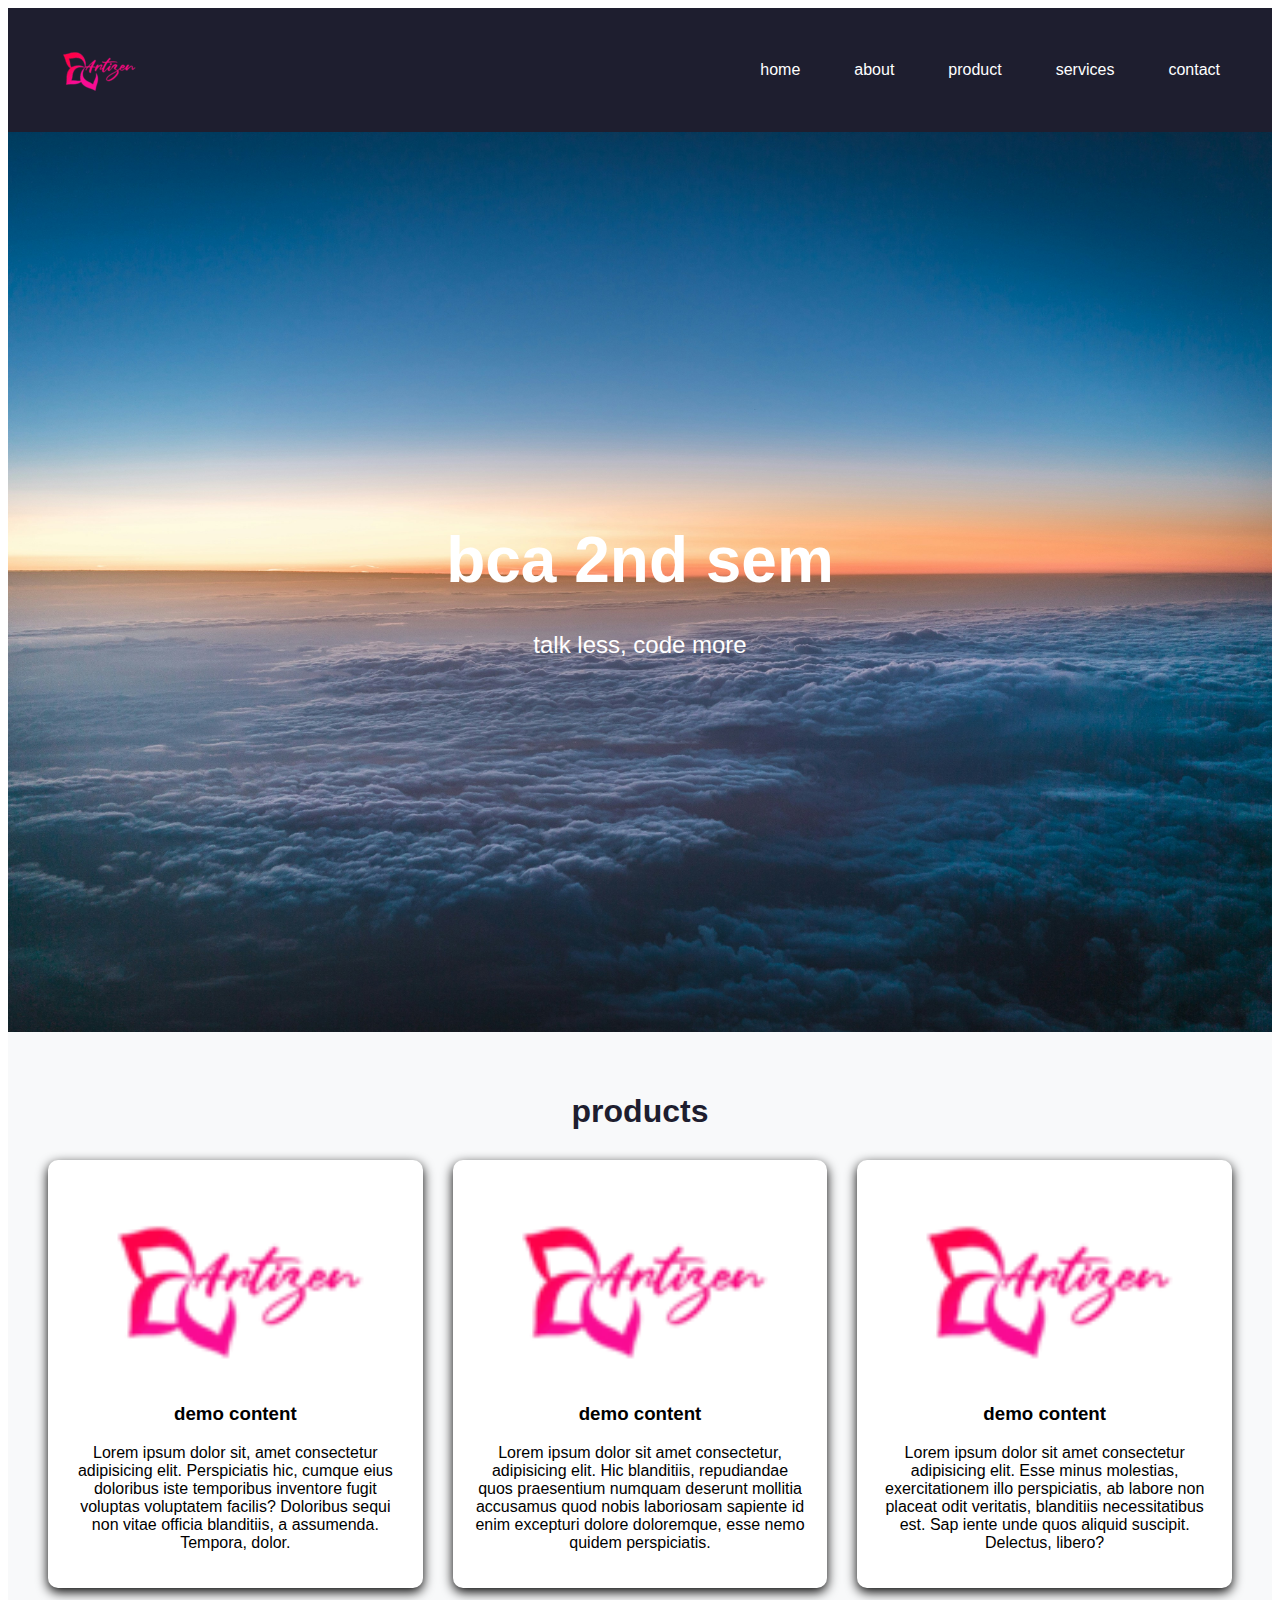
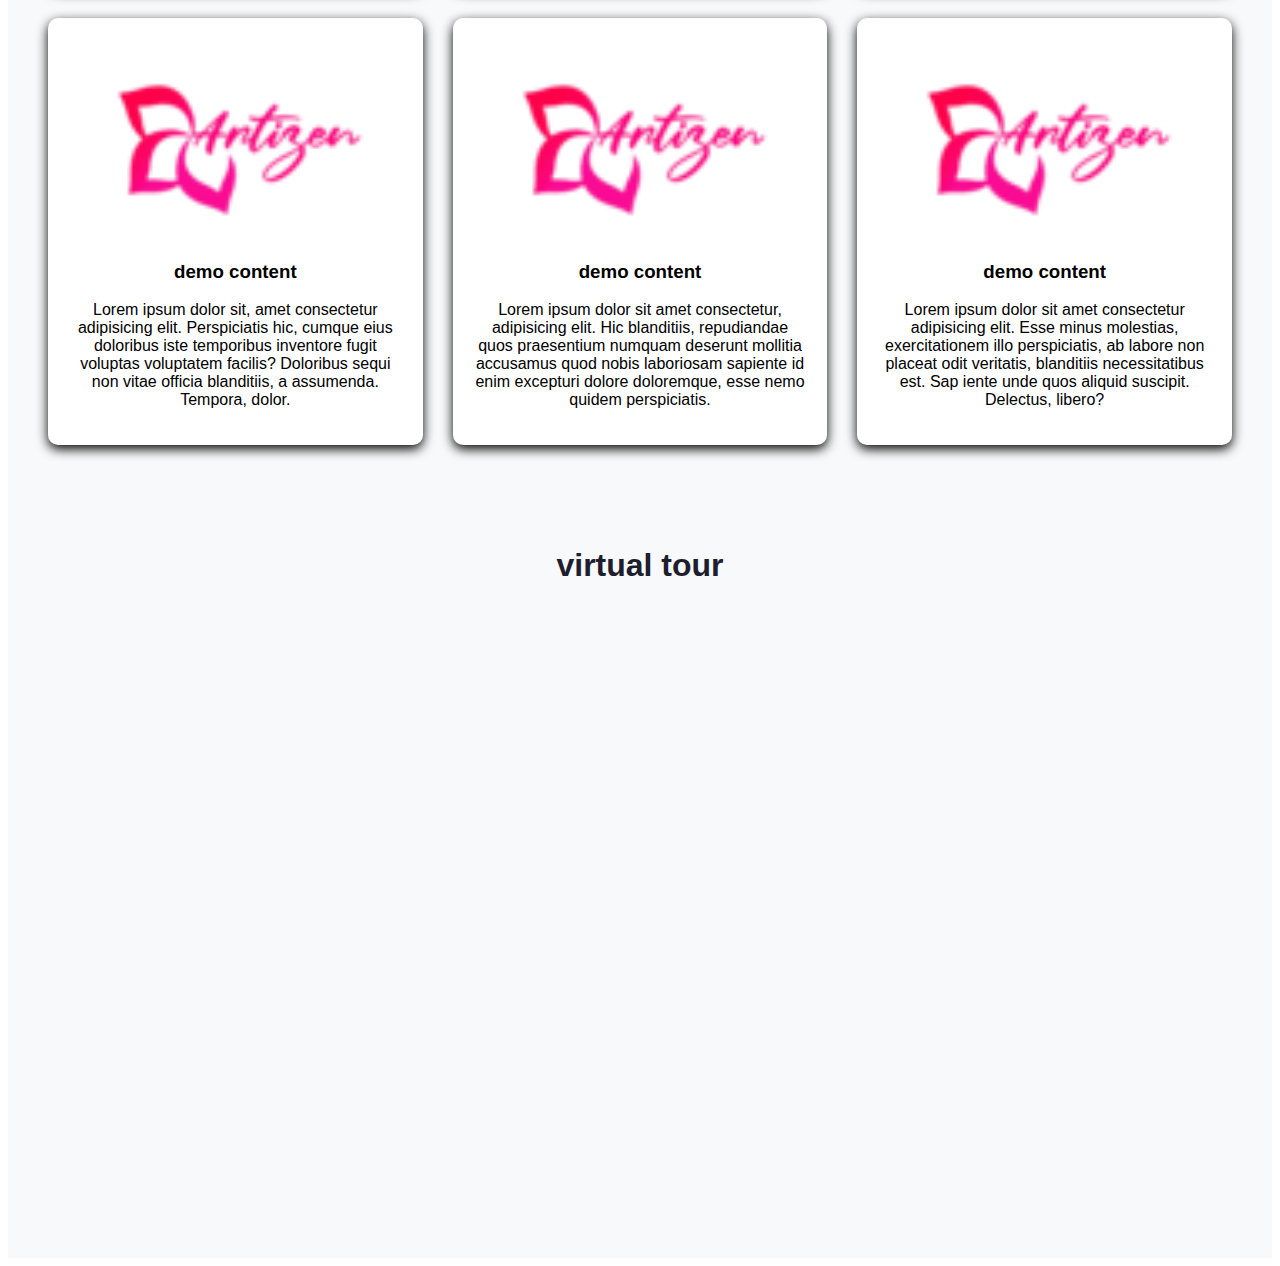
<file: files/index.html>
<!DOCTYPE html>
<html lang="en">
<head>
    <meta charset="UTF-8">
    <meta name="viewport" content="width=device-width, initial-scale=1.0">
    <meta name="description" content="buy artisen goods and services"> 

    <link rel="shortcut icon" href="../images/banner (2).ico" type="image/x-icon">
    <link rel="stylesheet" href="../css/style.css">

    <title>home</title>

</head>
<body>
    <nav>
        <div>
            <img src="../images/logo (1).png" alt="">
        </div>


        <ul>
            <li><a href="#">home</a></li>
            <li><a href="#">about</a></li>
            <li><a href="#">product</a></li>
            <li><a href="#">services</a></li>
            <li><a href="#">contact</a></li>
        </ul>
    </nav>
    <header class="banner">
        <div>
            <img src="../images/ban.jpg" alt="banner">
            <div>
                <h1>bca 2nd sem</h1>
                <p>talk less, code more</p>
            </div>
        </div>
</header>
        <section>
            <h1>products</h1>
            <div class="product grid">  <!--main div-->
<div class="product-card">
    <img src="../images/logo (1).png" alt="">
    <h3>demo content</h3>
    <p>Lorem ipsum dolor sit, amet consectetur adipisicing elit. Perspiciatis hic, cumque eius doloribus iste temporibus inventore fugit voluptas voluptatem facilis? Doloribus sequi non vitae officia blanditiis, a assumenda. Tempora, dolor.</p>
</div>
<div class="product-card">
    <img src="../images/logo (1).png" alt="">
    <h3>demo content</h3>
    <p>Lorem ipsum dolor sit amet consectetur, adipisicing elit. Hic blanditiis, repudiandae quos praesentium numquam deserunt mollitia accusamus quod nobis laboriosam sapiente id enim excepturi dolore doloremque, esse nemo quidem perspiciatis.</p>   
</div>
<div class="product-card">
    <img src="../images/logo (1).png" alt="">
    <h3>demo content</h3>
    <p>Lorem ipsum dolor sit amet consectetur adipisicing elit. Esse minus molestias, exercitationem
         illo perspiciatis, ab labore non placeat odit veritatis, blanditiis necessitatibus est. Sap
         iente unde quos aliquid suscipit. Delectus, libero?</p>
         </div>
         <div class="product-card">
    <img src="../images/logo (1).png" alt="">
    <h3>demo content</h3>
    <p>Lorem ipsum dolor sit, amet consectetur adipisicing elit. Perspiciatis hic, cumque eius doloribus iste temporibus inventore fugit voluptas voluptatem facilis? Doloribus sequi non vitae officia blanditiis, a assumenda. Tempora, dolor.</p>
</div>
<div class="product-card">
    <img src="../images/logo (1).png" alt="">
    <h3>demo content</h3>
    <p>Lorem ipsum dolor sit amet consectetur, adipisicing elit. Hic blanditiis, repudiandae quos praesentium numquam deserunt mollitia accusamus quod nobis laboriosam sapiente id enim excepturi dolore doloremque, esse nemo quidem perspiciatis.</p>   
</div>
<div class="product-card">
    <img src="../images/logo (1).png" alt="">
    <h3>demo content</h3>
    <p>Lorem ipsum dolor sit amet consectetur adipisicing elit. Esse minus molestias, exercitationem
         illo perspiciatis, ab labore non placeat odit veritatis, blanditiis necessitatibus est. Sap
         iente unde quos aliquid suscipit. Delectus, libero?</p>
         </div>
         

</div> <!--main div close-->
        </section>
        <section>
            <h1>virtual tour</h1>
            <div>
                <iframe width="100%" height="600" src="https://www.youtube.com/embed/8HV1JVgqPM0?si=TzbL-BlP0EY29pZU&amp;start=15" title="YouTube video player" frameborder="0" allow="accelerometer; autoplay; clipboard-write; encrypted-media; gyroscope; picture-in-picture; web-share" referrerpolicy="strict-origin-when-cross-origin" allowfullscreen></iframe>
            </div>
        </section>
        <footer>

        </footer>
        
    </header>
</body>
</html>
</file>
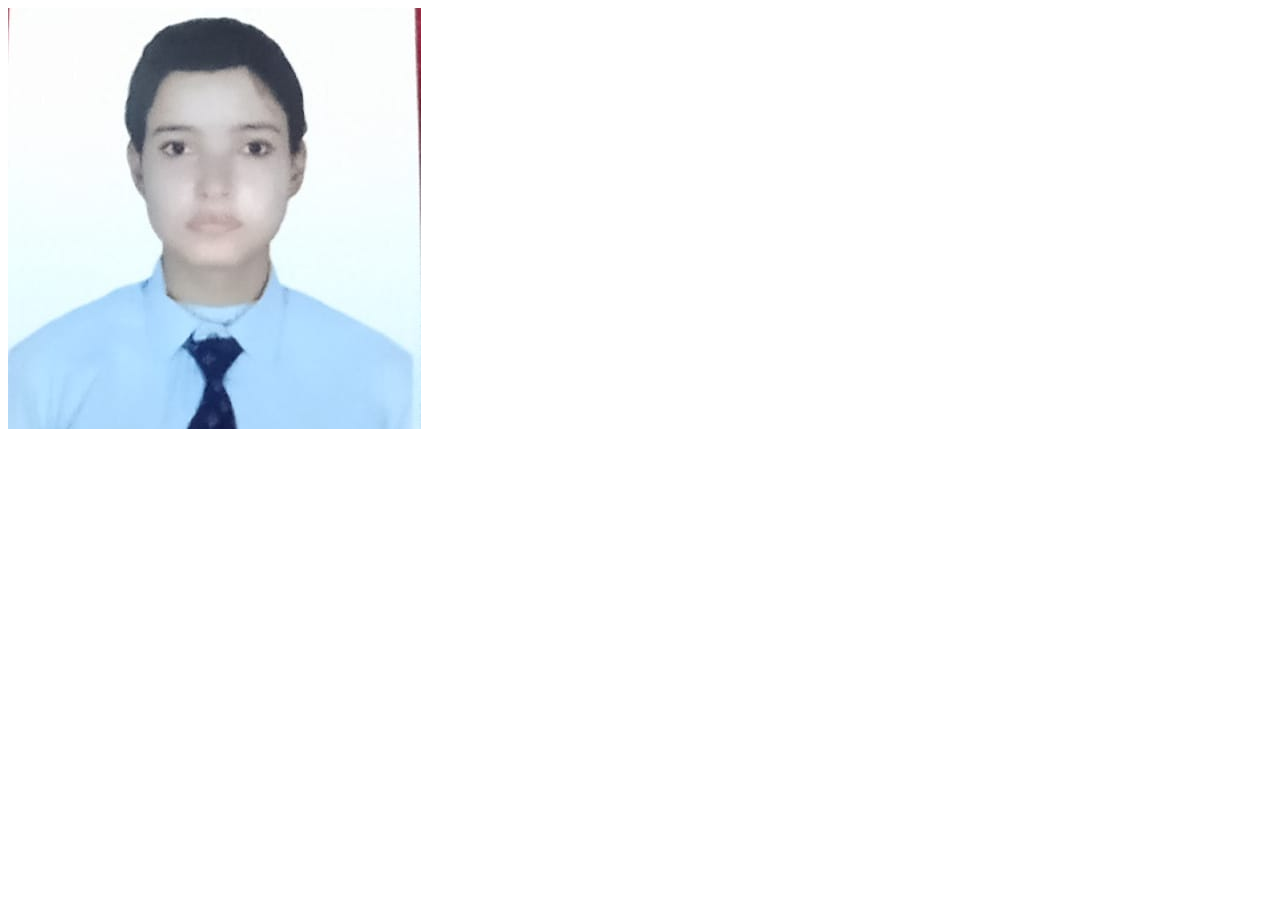
<file: image.html>
<!DOCTYPE html>
<html lang="en">
<head>
    <meta charset="UTF-8">
    <meta name="viewport" content="width=device-width, initial-scale=1.0">
    <title>Document</title>
</head>
<body>
    <img src="/images/RIYA PIC.jpg" alt="">

</body>
</html>
</file>
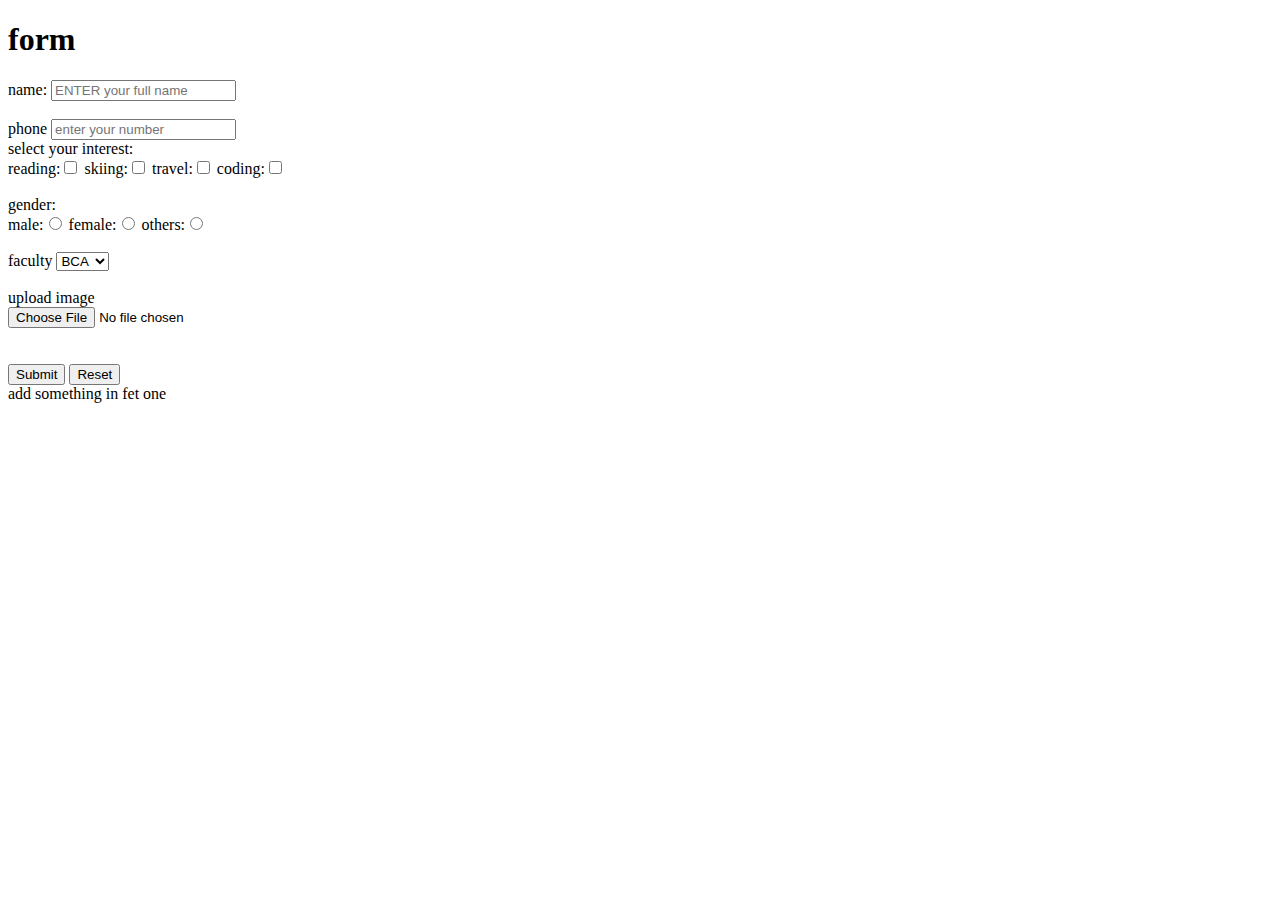
<file: files/form.html>
<!DOCTYPE html>
<html lang="en">
<head>
    <meta charset="UTF-8">
    <meta name="viewport" content="width=, initial-scale=1.0">
    <title>Document</title>
</head>
<body>
    <div>
        <h1>form</h1>
        <form action=""

        <div>
            <label for="name">name:</label>
    <input type="text" placeholder="ENTER your full name" id="name">
        </div>
        <br>
        <div>
            <label for="phone">phone</label>
    <input type="phone" placeholder="enter your number"

        </div>
        <br>
        <div>
            <label for="interest">select your interest:</label>
            <br>
            reading:<input type="checkbox" name="select your interest reading">
            skiing:<input type="checkbox" name="select your interest reading">
            travel:<input type="checkbox" name="select your interest reading">
            coding:<input type="checkbox" name="select your interest reading">
        </div>
        <br>
        <div>
            <label for="gender">gender:</label>
            <br>
            male:<input type="radio" name="gender">
            female:<input type="radio" name="gender">
            others:<input type="radio" name="gender">

        </div>
        <br>
        <div>
            <label for="faculty">faculty</label>
            <select name="" id="faculty">
            <option value="bca">BCA</option>
            <option value="bim">BIM</option>
            <option value="csit">CSIT</option>
        </select>
        </div>
        <br>
       <div>
        <label for="image">upload image</label>
        <br>
        <input type="file" accept="iamge" id="image">
       </div>
       <br>
       <br>
        <div>
            <input type="submit">
            <input type="reset">
        </div>
    </form>
        
        </div>
    
    

    </div>
    


</body>
</html>

add something in fet one
</file>
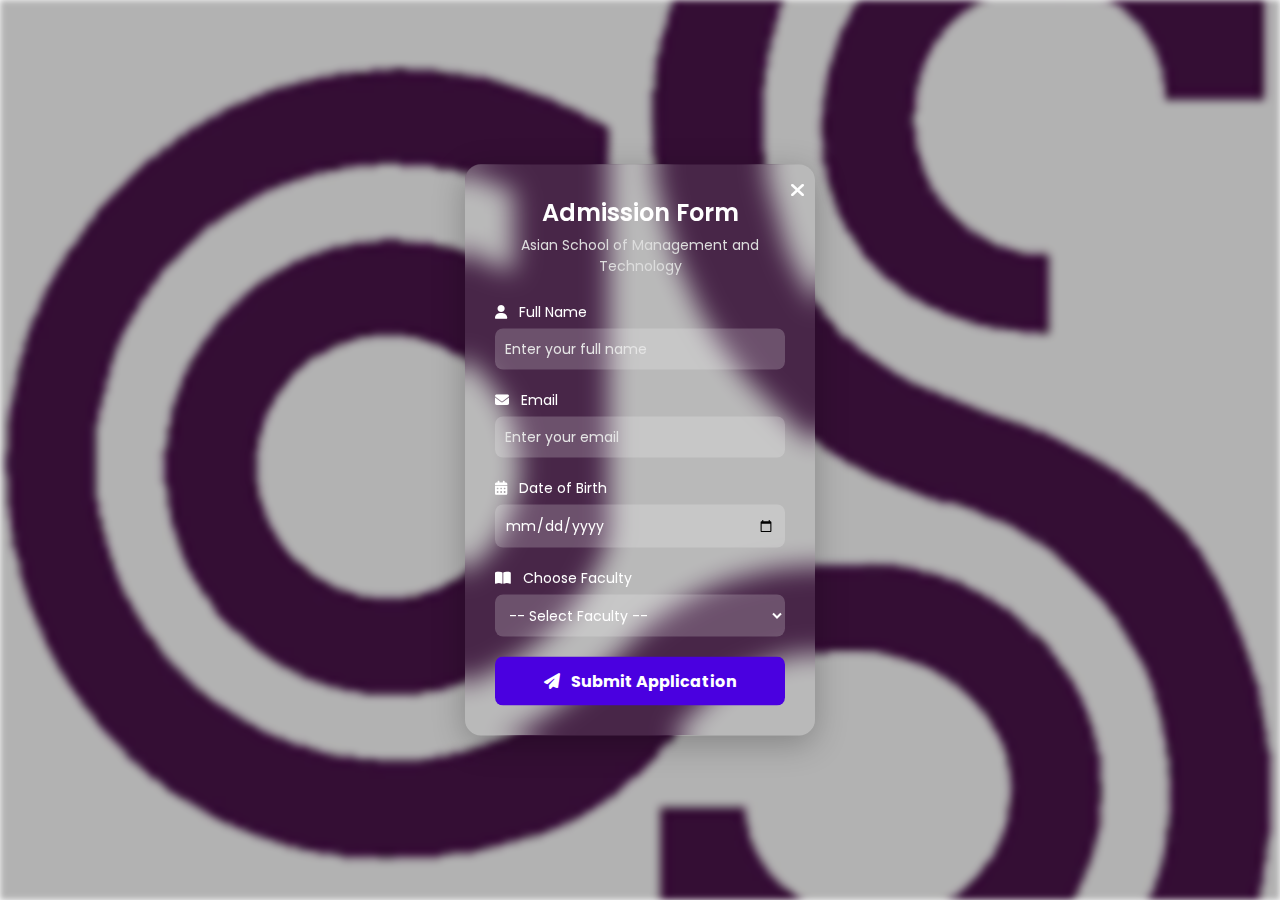
<file: files/formm.html>
<!DOCTYPE html>
<html lang="en">
<head>
  <meta charset="UTF-8" />
  <meta name="viewport" content="width=device-width, initial-scale=1.0"/>
  <title>Admission Form - ASMT</title>
  <link rel="stylesheet" href="../css/form.css">
  <!-- Font Awesome for icons -->
  <link rel="stylesheet" href="https://cdnjs.cloudflare.com/ajax/libs/font-awesome/6.4.0/css/all.min.css"/>
</head>
<body>
  <div class="background"></div>

  <div class="form-container">
    <button class="close-btn"><i class="fas fa-times"></i></button>
    <h2>Admission Form</h2>
    <p class="subtitle">Asian School of Management and Technology</p>
    
    <form>
      <div class="input-group">
        <label><i class="fas fa-user"></i> Full Name</label>
        <input type="text" placeholder="Enter your full name" required>
      </div>

      <div class="input-group">
        <label><i class="fas fa-envelope"></i> Email</label>
        <input type="email" placeholder="Enter your email" required>
      </div>

      <div class="input-group">
        <label><i class="fas fa-calendar-alt"></i> Date of Birth</label>
        <input type="date" required>
      </div>

      <div class="input-group">
        <label><i class="fas fa-book-open"></i> Choose Faculty</label>
        <select required>
          <option value="" disabled selected>-- Select Faculty --</option>
          <option value="bca">BCA</option>
          <option value="bim">BIM</option>
          <option value="csit">BSc CSIT</option>
        </select>
      </div>

      <button type="submit" class="submit-btn"><i class="fas fa-paper-plane"></i> Submit Application</button>
    </form>
  </div>
</body>
</html>
</file>
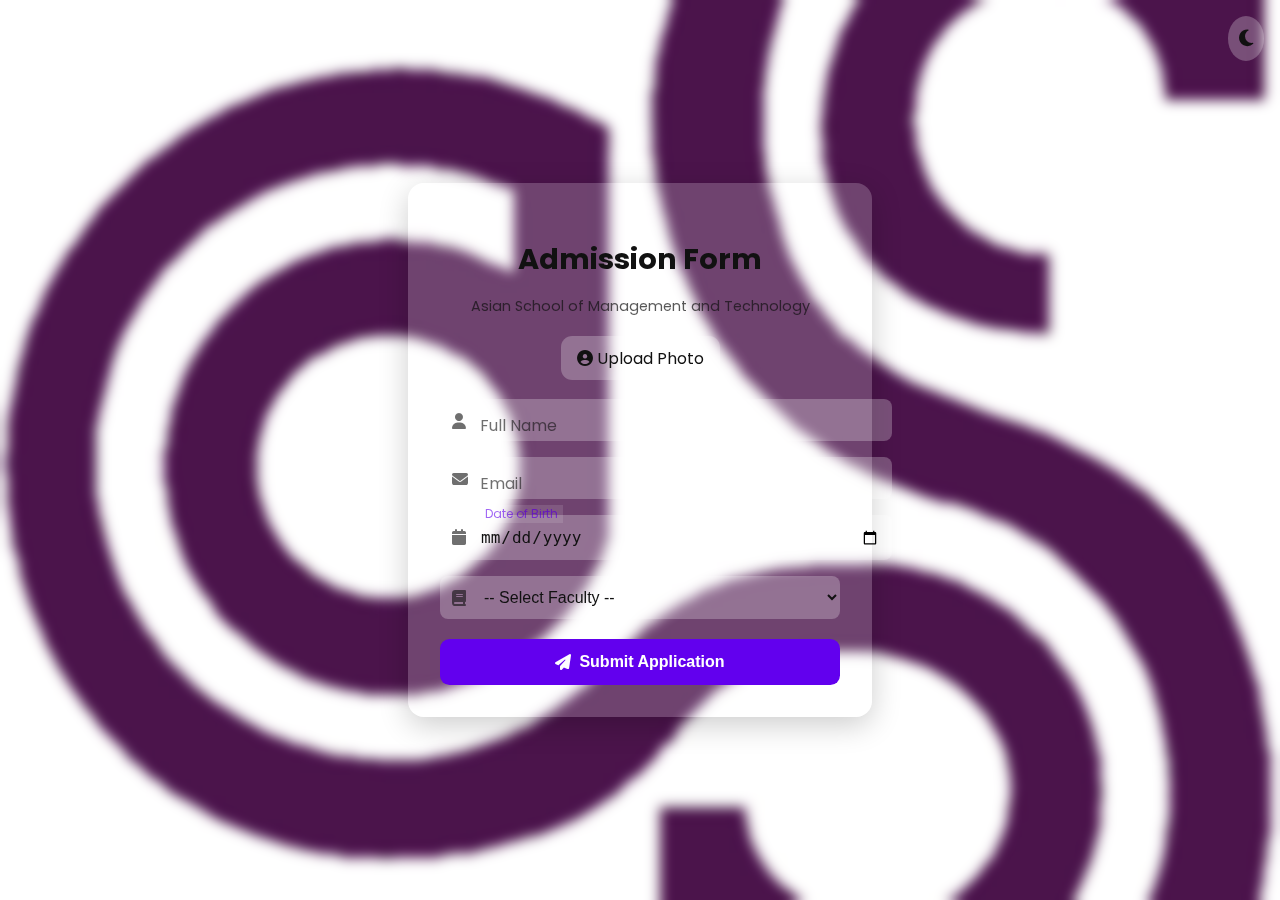
<file: files/formmmm.html>
<!DOCTYPE html>
<html lang="en">
<head>
  <meta charset="UTF-8">
  <meta name="viewport" content="width=device-width, initial-scale=1.0">
  <title>Admission Form | Asian School</title>
  <link rel="stylesheet" href="../css/formmmm.css">
  <link rel="preconnect" href="https://fonts.googleapis.com">
  <link href="https://fonts.googleapis.com/css2?family=Poppins:wght@400;600&display=swap" rel="stylesheet">
  <link rel="stylesheet" href="https://cdnjs.cloudflare.com/ajax/libs/font-awesome/6.5.0/css/all.min.css">
</head>
<body>
  <input type="checkbox" id="darkToggle" hidden>
  <label for="darkToggle" class="theme-toggle"><i class="fas fa-moon"></i></label>

  <div class="container">
    <form action="#thanks">
      <h2>Admission Form</h2>
      <p class="school-name">Asian School of Management and Technology</p>

      
      <div class="upload-box">
        <input type="file" id="profile" hidden>
        <label for="profile" class="upload-label">
          <i class="fas fa-user-circle"></i>
          <span>Upload Photo</span>
        </label>
      </div>

      
      <div class="input-box">
        <i class="fas fa-user"></i>
        <input type="text" required placeholder=" " id="fullname">
        <label for="fullname">Full Name</label>
      </div>

      
      <div class="input-box">
        <i class="fas fa-envelope"></i>
        <input type="email" required placeholder=" " id="email">
        <label for="email">Email</label>
      </div>

      
      <div class="input-box">
        <i class="fas fa-calendar"></i>
        <input type="date" required id="dob">
        <label for="dob">Date of Birth</label>
      </div>

      
      <div class="input-box">
        <i class="fas fa-book"></i>
        <select required>
          <option value="">-- Select Faculty --</option>
          <option>BCA</option>
          <option>BSc CSIT</option>
          <option>BIM</option>
        </select>
      </div>

      
      <button class="submit-btn">
        <i class="fas fa-paper-plane"></i> Submit Application
      </button>
    </form>
  </div>

  <!-- Thank You Message -->
  <div id="thanks" class="thank-you">
    <h2>🎉 Thank You!</h2>
    <p>Your application has been submitted successfully.</p>
    <a href="#">Back</a>
  </div>
</body>
</html>
               
</file>
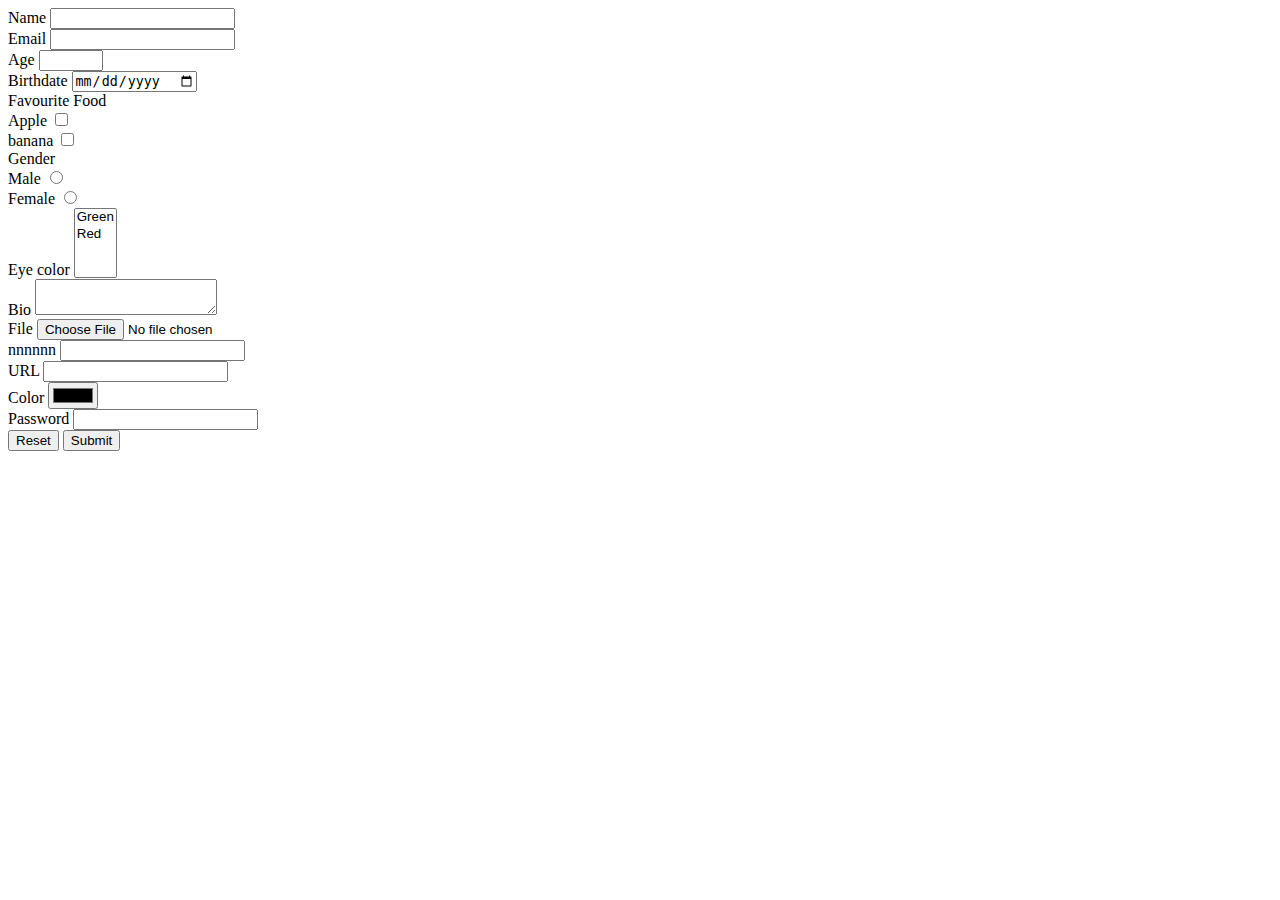
<file: files/ide.html>
<!DOCTYPE html>
<html lang="en">
<head>
    <meta charset="UTF-8">
    <meta name="viewport" content="width=device-width, initial-scale=1.0">
    <title>form</title>
</head>
<body>
    <!DOCTYPE html>
<html lang="en">
<head>
    <meta charset="UTF-8">
    <meta name="viewport" content="width=device-width, initial-scale=1.0">
    <title>Form</title>
</head>
<body>
    <form action="result.html"method="GET" enctype="multipart/form=data">
        <div>
            <label form="name">Name</label>
            <input type="text" name="name" id="name" required>
        </div>
        <div>
            <label for="email">Email</label>
            <input type="email" name="email" id="email" required>
        </div>
        <div>
            <lkabel for="age">Age</lkabel>
            <input type="number" name="age" id="age" min="1" max="200" step="5">
        </div>
        <div>
            <label for="date">Birthdate</label>
            <input type="date" name="date" id="date" min="2019-06-10">
        </div>
        <div>
            Favourite Food
            <div>
                <label for="apple">Apple</label>
                <input type="checkbox" name="apple" id="apple">
            </div>
            <div>
                <label for="banana">banana</label>
                <input type="checkbox" name="banana" id="banana">
            </div>
        </div>
        <div>
            Gender
            <div>
                <label for="male">Male</label>
                <input type="radio" name="gender" id="male" value="male">
            </div>
            <div>
                <div>
                    <label for="female">Female</label>
                    <input type="radio" name="gender" id="female" value="female">
                </div>
        </div>
        <div>
            <label for="eyecolor">Eye color</label>
            <select name="eyecolor" id="eyecolor" multiple>
             <option value="Green">Green</option> 
            <option label="Red" value="red"></option>
            </select>
        </div>
        <div>
            <label for="bio">Bio</label>
            <textarea id="bio" name="bio"></textarea>
        </div>
        <input type="hidden" name="hidden" value="hi">
        <div>
            <label for="File">File</label>
            <input id="file" type="file" name="file">
            </div>
            <div>
                <label for="phone">nnnnnn</label>
                <input types="tel" name="phone" id="phone">
            </div>
            <div>
                <label for="url">URL</label>
                <input type="url" name="url" id="url">
            </div>
            <div>
                <label for="color">Color</label>
                <input type="color" name="color" id="color">
            </div>
        <div>
            <label>
                Password
            <input type="password" name="password">
        </label>
        </div>
        <button type="reset">Reset</button>
        <button type="submit">Submit</button>
    </form>
</body>
</html>
</body>
</html>
</file>
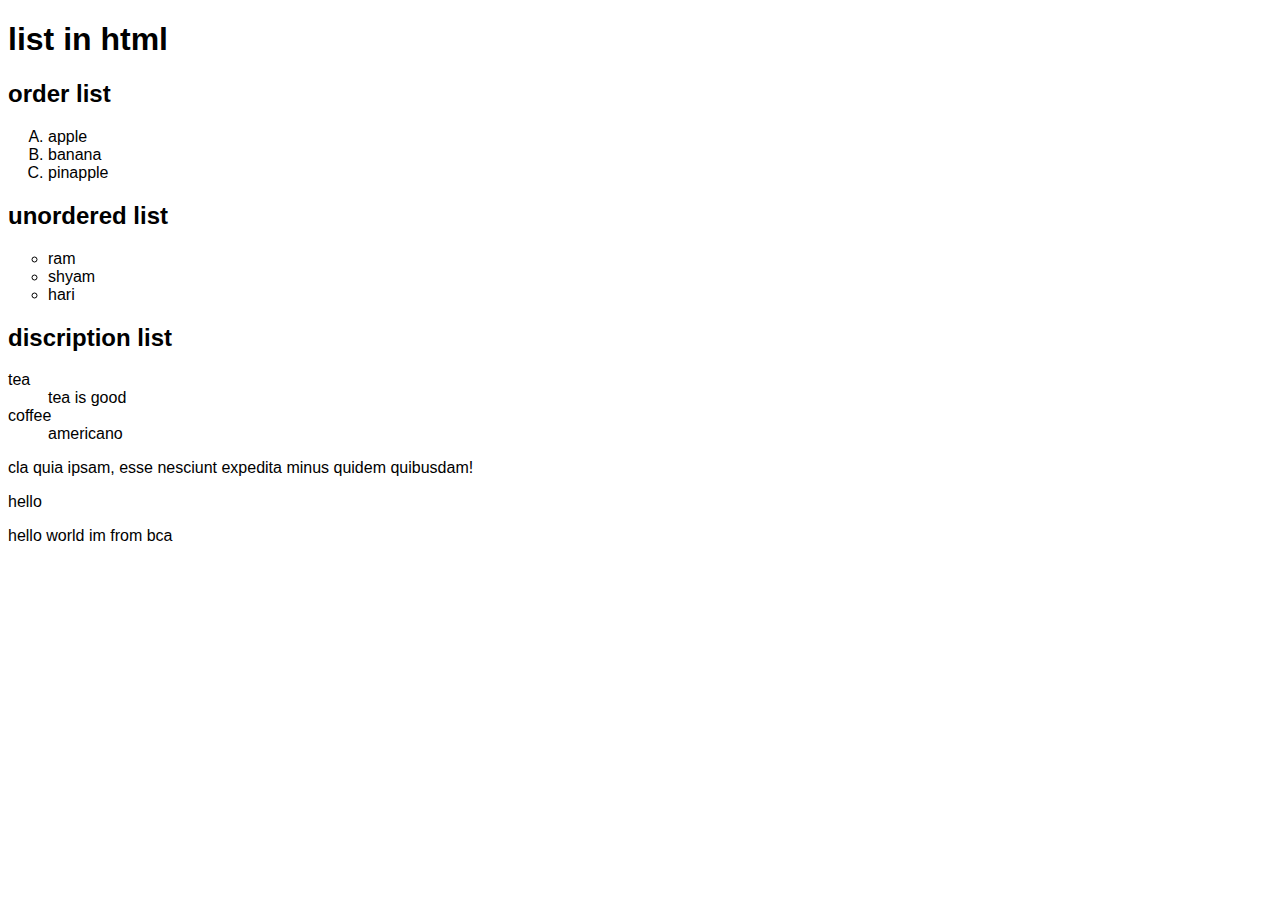
<file: files/list.html>
<!DOCTYPE html>
<html lang="en">
<head>
    <meta charset="UTF-8">
    <meta name="viewport" content="width=, initial-scale=1.0">
    <title>Document</title>
    <link rel="stylesheet" href="../css/style.css">
</head>
<body>
    <p><b></b></p>
    <h1>list in html</h1>
    <div>
        <h2>order list</h2>
        <ol type="A">
            <li>apple</li>
            <li>banana</li>
            <li>pinapple</li>
        </ol >
    </div>
    <div>
        <h2>unordered list</h2>
        <ul type="circle">
            <li>ram</li>
            <li>shyam</li>
            <li>hari</li>
        </ul>
    </div>
    <div>
        <h2>discription list</h2>
        <dl>
            <dt>tea</dt>
            <dd>tea is good</dd>
            <dt>coffee</dt>
            <dd>americano</dd>
        </dl>
    </div>
    <p> cla quia ipsam, esse nesciunt expedita minus quidem quibusdam!</P>
      <div class="main">
        <div class="div1">
            <p>hello</p>

        </div>
<div class="div2">
    <p>hello world <span>im from bca</span>
    </p>
</div>
      </div> 
      
        
</body>
</html>
</file>
<file: css/style.css>
@import url('https://fonts.googleapis.com/css2?family=Roboto:ital,wght@0,100..900;1,100..900&family=Tagesschrift&display=swap');
margin: 0;
padding: 0;
box-sizing: border-box;
*{
    margin: 0;
    padding: 0;
    box-sizing: border-box;
}
body{
    font-family: "poppins", sans-serif;
}
nav{
    display: flex;
    align-items:center ;
    justify-content: space-between;
    background-color: #1e1e2f;
    padding: 10px 40px ;
    box-shadow: 0 2px 5px, rgb(184, 12, 12);
    position: sticky;
    top: 0;
    z-index: 1000;
    
}
nav .logo img{
    height: 50px;
    width: auto;
}
 nav ul{
    list-style: none;
    display: flex;
    gap: 30px;
 }
 nav ul li a{
    text-decoration: none;
    color: #fff;
    font-weight: 500;
    padding: 8px 12px;
    border-radius: 5px;
    transition: background 0.4s ease, color 0.4s ease;

    
 }
 nav ul li a:hover{
    background-image: url("../imag");
    background-color: #fff;
    color: rgba(0, 0, 0,1);

 }
 /*header/banner css */
 .banner{
    width:100%;
    height:100vh;
    overflow: hidden;
 }
    
    .banner div{
        position: relative;
    width: 100%;
    height: 100%;
    display: flex;
    justify-content: center;
    align-items: center;

 }
 .banner div img{
    width: 100%;
    height: 100%;
    object-fit: cover;
    display: block;
    
 }
 .banner div div{
    position: absolute;
    top: 50%;
    left: 50%;
    transform: translate(-50%, -50%);
    text-align: center;
    color: #fff;
   display: flex;
   flex-direction: column;
   
 }
 .banner div div h1{
    font-size: 4rem;
    margin-bottom: 10px;

 }
 .banner div div p{
    font-size: 1.5rem;
 }
/* section 1st*/
section{
   background-color: #f8f9fa;
   padding: 40px;
   text-align: center;

}
section h1{
   font-size: 2rem;
   margin-bottom: 30px ;
   color: #1e1e2f;
}
.product.grid{
display: grid;
grid-template-columns: repeat(auto-fit, minmax(280px ,1fr));
gap: 30px;
}
.product-card{
   background-color: #fff;
   border-radius: 10px;
   overflow:hidden;
   box-shadow: 0 4px 12px rgba(0, 0, 0,1);
   padding: 20px;
   transition: transform 0.3s ease;
   
   
}
.product-card:hover{
   transform: translate(-5px);
} 
.product-card img{
   width: 100%;
   height: 200px;
   object-fit: cover;
   border-radius: 10px;
}
</file>
<file: css/form.css>
@import url('https://fonts.googleapis.com/css2?family=Poppins:wght@400;600&display=swap');

* {
  margin: 0;
  padding: 0;
  box-sizing: border-box;
  font-family: 'Poppins', sans-serif;
}

body, html {
  height: 100%;
  overflow: hidden;
}

.background {
  background: url('../images/bca.png') no-repeat center center/cover;
  position: absolute;
  width: 100%;
  height: 100%;
  z-index: -2;
  filter: blur(3px) brightness(0.7);
}

.form-container {
  position: absolute;
  top: 50%;
  left: 50%;
  width: 350px;
  transform: translate(-50%, -50%);
  background: rgba(255, 255, 255, 0.1);
  border-radius: 16px;
  padding: 30px;
  box-shadow: 0 8px 32px rgba(0, 0, 0, 0.25);
  backdrop-filter: blur(12px);
  color: white;
}

.close-btn {
  position: absolute;
  top: 10px;
  right: 10px;
  background: transparent;
  border: none;
  color: white;
  font-size: 20px;
  cursor: pointer;
}

h2 {
  text-align: center;
  font-weight: 600;
  margin-bottom: 5px;
}

.subtitle {
  text-align: center;
  font-size: 14px;
  margin-bottom: 25px;
  color: #ddd;
}

.input-group {
  margin-bottom: 20px;
}

.input-group label {
  display: block;
  font-size: 14px;
  margin-bottom: 6px;
}

.input-group i {
  margin-right: 8px;
  color: #fff;
}

.input-group input,
.input-group select {
  width: 100%;
  padding: 10px;
  border-radius: 8px;
  border: none;
  outline: none;
  background: rgba(255, 255, 255, 0.2);
  color: white;
  font-size: 14px;
}

.input-group input::placeholder {
  color: #e5e5e5;
}

.submit-btn {
  width: 100%;
  padding: 12px;
  background: #4a00e0;
  border: none;
  border-radius: 8px;
  color: white;
  font-weight: bold;
  cursor: pointer;
  font-size: 16px;
  transition: background 0.3s ease;
}

.submit-btn i {
  margin-right: 8px;
}

.submit-btn:hover {
  background: #7f00ff;
}
</file>
<file: css/formmmm.css>
:root {
  --bg: rgba(255, 255, 255, 0.1);
  --blur: 10px;
  --text: #111;
  --card: rgba(255, 255, 255, 0.2);
  --input-bg: rgba(255, 255, 255, 0.25);
  --accent: #6200ee;
}

#darkToggle:checked ~ .container,
#darkToggle:checked ~ .thank-you {
  --bg: rgba(0, 0, 0, 0.3);
  --text: #fff;
  --card: rgba(255, 255, 255, 0.1);
  --input-bg: rgba(0, 0, 0, 0.2);
}

body {
  margin: 0;
  font-family: 'Poppins', sans-serif;
  background: url('../images/bca.png') center/cover no-repeat fixed;
  backdrop-filter: blur(6px);
  color: var(--text);
  display: flex;
  align-items: center;
  justify-content: center;
  min-height: 100vh;
}

.theme-toggle {
  position: absolute;
  top: 1rem;
  right: 1rem;
  background: var(--input-bg);
  padding: 0.5rem 0.7rem;
  border-radius: 50%;
  font-size: 1.2rem;
  cursor: pointer;
  color: var(--text);
  transition: background 0.3s;
  z-index: 10;
}

.container {
  background: var(--card);
  padding: 2rem;
  border-radius: 1rem;
  box-shadow: 0 8px 30px rgba(0,0,0,0.2);
  backdrop-filter: blur(var(--blur));
  width: 90%;
  max-width: 400px;
  position: relative;
  animation: fadeIn 1s ease;
}

form h2 {
  text-align: center;
  font-size: 1.8rem;
  margin-bottom: 0.2rem;
}

.school-name {
  text-align: center;
  font-size: 0.9rem;
  opacity: 0.7;
  margin-bottom: 1.2rem;
}

.input-box {
  position: relative;
  margin: 1rem 0;
}

.input-box i {
  position: absolute;
  top: 14px;
  left: 12px;
  color: var(--text);
  opacity: 0.6;
}

.input-box input,
.input-box select {
  width: 100%;
  padding: 0.75rem 0.75rem 0.75rem 2.5rem;
  background: var(--input-bg);
  border: none;
  border-radius: 0.5rem;
  color: var(--text);
  font-size: 1rem;
  outline: none;
}

.input-box label {
  position: absolute;
  top: 14px;
  left: 2.5rem;
  pointer-events: none;
  transition: 0.2s ease;
  opacity: 0.6;
}

.input-box input:focus + label,
.input-box input:not(:placeholder-shown) + label {
  top: -10px;
  font-size: 0.75rem;
  color: var(--accent);
  background: var(--card);
  padding: 0 0.3rem;
}

.upload-box {
  text-align: center;
  margin-bottom: 1.2rem;
}

.upload-label {
  display: inline-block;
  color: var(--text);
  background: var(--input-bg);
  padding: 0.6rem 1rem;
  border-radius: 0.7rem;
  cursor: pointer;
  transition: 0.3s ease;
}

.upload-label:hover {
  background: var(--accent);
  color: white;
}

.submit-btn {
  width: 100%;
  padding: 0.9rem;
  background: var(--accent);
  color: #fff;
  border: none;
  border-radius: 0.6rem;
  font-weight: 600;
  font-size: 1rem;
  cursor: pointer;
  margin-top: 1.2rem;
  display: flex;
  align-items: center;
  justify-content: center;
  gap: 0.5rem;
  transition: transform 0.3s ease, box-shadow 0.3s ease;
}

.submit-btn:hover {
  transform: scale(1.03);
  box-shadow: 0 0 12px var(--accent);
}

/* Thank You Popup */
.thank-you {
  display: none;
  background: var(--card);
  backdrop-filter: blur(var(--blur));
  border-radius: 1rem;
  padding: 2rem;
  text-align: center;
  color: var(--text);
  position: absolute;
  top: 20%;
  left: 50%;
  transform: translateX(-50%);
  width: 90%;
  max-width: 400px;
  animation: fadeIn 0.8s ease;
}

#thanks:target {
  display: block;
}

.thank-you a {
  margin-top: 1rem;
  display: inline-block;
  padding: 0.6rem 1rem;
  background: var(--accent);
  color: white;
  border-radius: 0.5rem;
  text-decoration: none;
}

/* Animations */
@keyframes fadeIn {
  from { opacity: 0; transform: translateY(20px); }
  to { opacity: 1; transform: translateY(0); }
}
</file>
